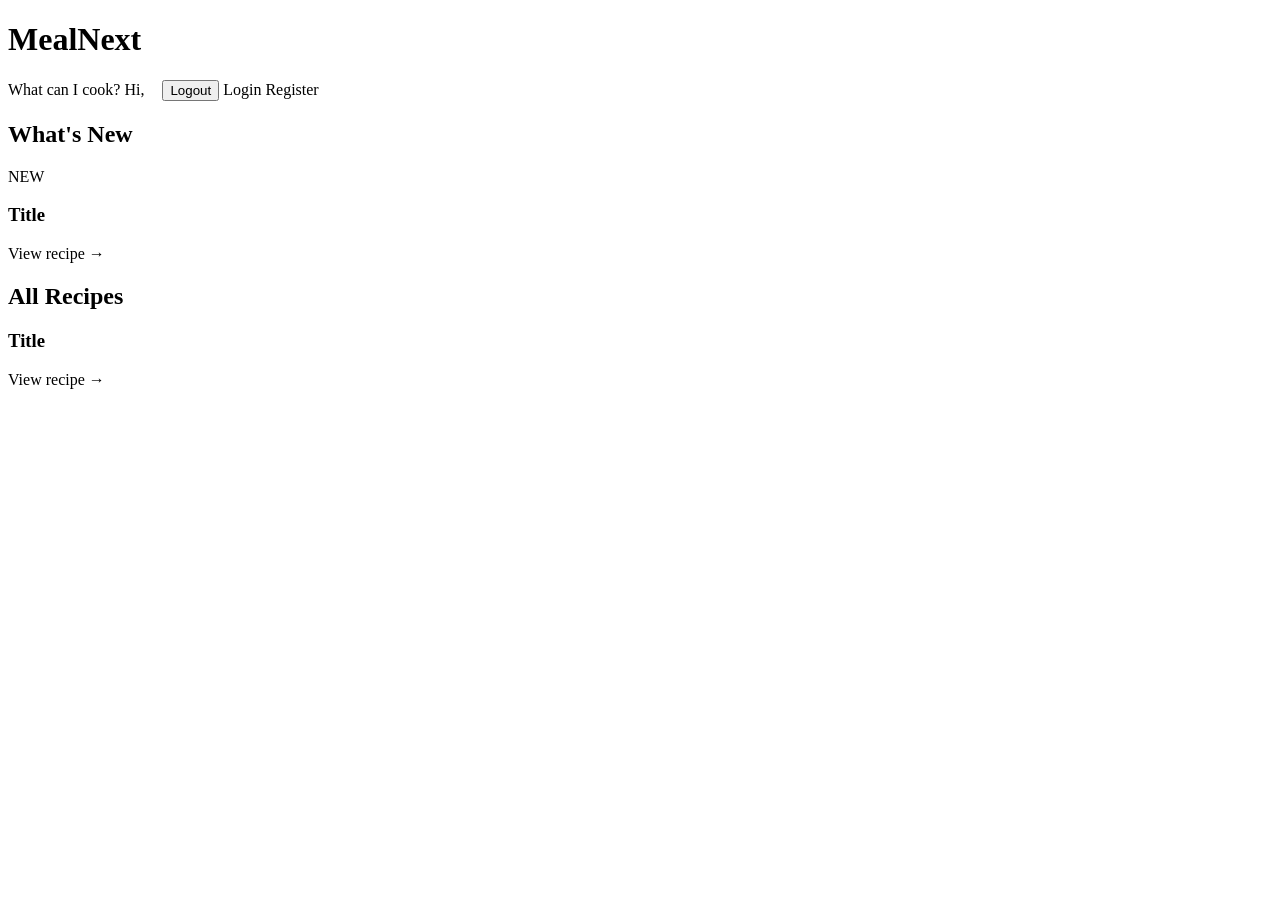
<file: src/main/resources/templates/home.html>
﻿<!DOCTYPE html>
<html xmlns:th="http://www.thymeleaf.org"
      xmlns:sec="http://www.thymeleaf.org/extras/spring-security">
<head>
    <meta charset="UTF-8">
    <title>MealNext</title>
    <link rel="stylesheet" th:href="@{/css/style.css}">
</head>
<body>
<header>
    <h1><a th:href="@{/}" style="margin:0">MealNext</a></h1>
    <div>
        <div>
            <a th:href="@{/match}">What can I cook?</a>
            <span sec:authorize="isAuthenticated()">
            Hi, <b sec:authentication="name"></b>
            <form th:action="@{/logout}" method="post" style="display:inline; margin-left:14px">
                <button type="submit">Logout</button>
            </form>
        </span>
        <span sec:authorize="!isAuthenticated()">
            <a th:href="@{/login}">Login</a> <a th:href="@{/register}">Register</a>
        </span>
    </div>
</header>

<main>
    <h2>What's New</h2>
    <div class="grid">
        <div class="card" th:each="r : ${newRecipes}">
            <span class="badge">NEW</span>
            <h3 th:text="${r.title}">Title</h3>
            <p class="small" th:text="${#temporals.format(r.createdAt, 'dd MMM yyyy')}"></p>
            <a th:href="@{/recipe/{id}(id=${r.id})}">View recipe &rarr;</a>
        </div>
    </div>

    <h2>All Recipes</h2>
    <div class="grid">
        <div class="card" th:each="r : ${recipes}">
            <h3 th:text="${r.title}">Title</h3>
            <p class="small" th:text="${#lists.size(r.ingredients)} + ' ingredients'"></p>
            <a th:href="@{/recipe/{id}(id=${r.id})}">View recipe &rarr;</a>
        </div>
    </div>
</main>
</body>
</html>
</file>
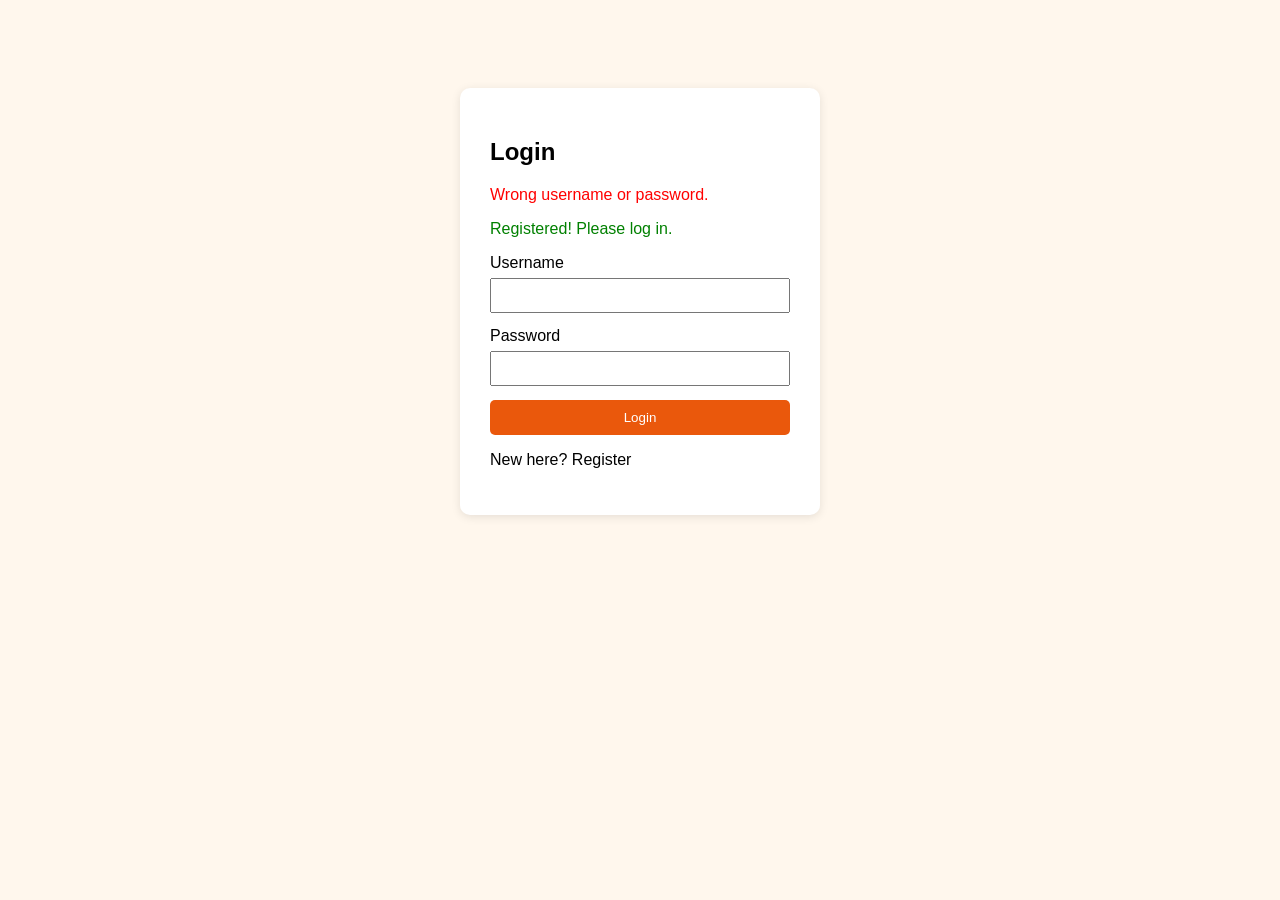
<file: src/main/resources/templates/login.html>
﻿<!DOCTYPE html>
<html xmlns:th="http://www.thymeleaf.org">
<head>
    <meta charset="UTF-8">
    <title>MealNext - Login</title>
    <style>
        body { font-family: Arial, sans-serif; background: #fff7ed; display: flex; justify-content: center; padding-top: 80px; }
        .box { background: white; padding: 30px; border-radius: 10px; width: 300px; box-shadow: 0 2px 10px rgba(0,0,0,0.1); }
        input { width: 100%; padding: 8px; margin: 6px 0 14px; box-sizing: border-box; }
        button { width: 100%; padding: 10px; background: #ea580c; color: white; border: none; border-radius: 5px; cursor: pointer; }
        .msg { color: green; } .err { color: red; }
    </style>
</head>
<body>
<div class="box">
    <h2>Login</h2>
    <p class="err" th:if="${param.error}">Wrong username or password.</p>
    <p class="msg" th:if="${param.registered}">Registered! Please log in.</p>
    <form method="post" th:action="@{/login}">
        <label>Username</label>
        <input type="text" name="username" required>
        <label>Password</label>
        <input type="password" name="password" required>
        <button type="submit">Login</button>
    </form>
    <p>New here? <a th:href="@{/register}">Register</a></p>
</div>
</body>
</html>
</file>
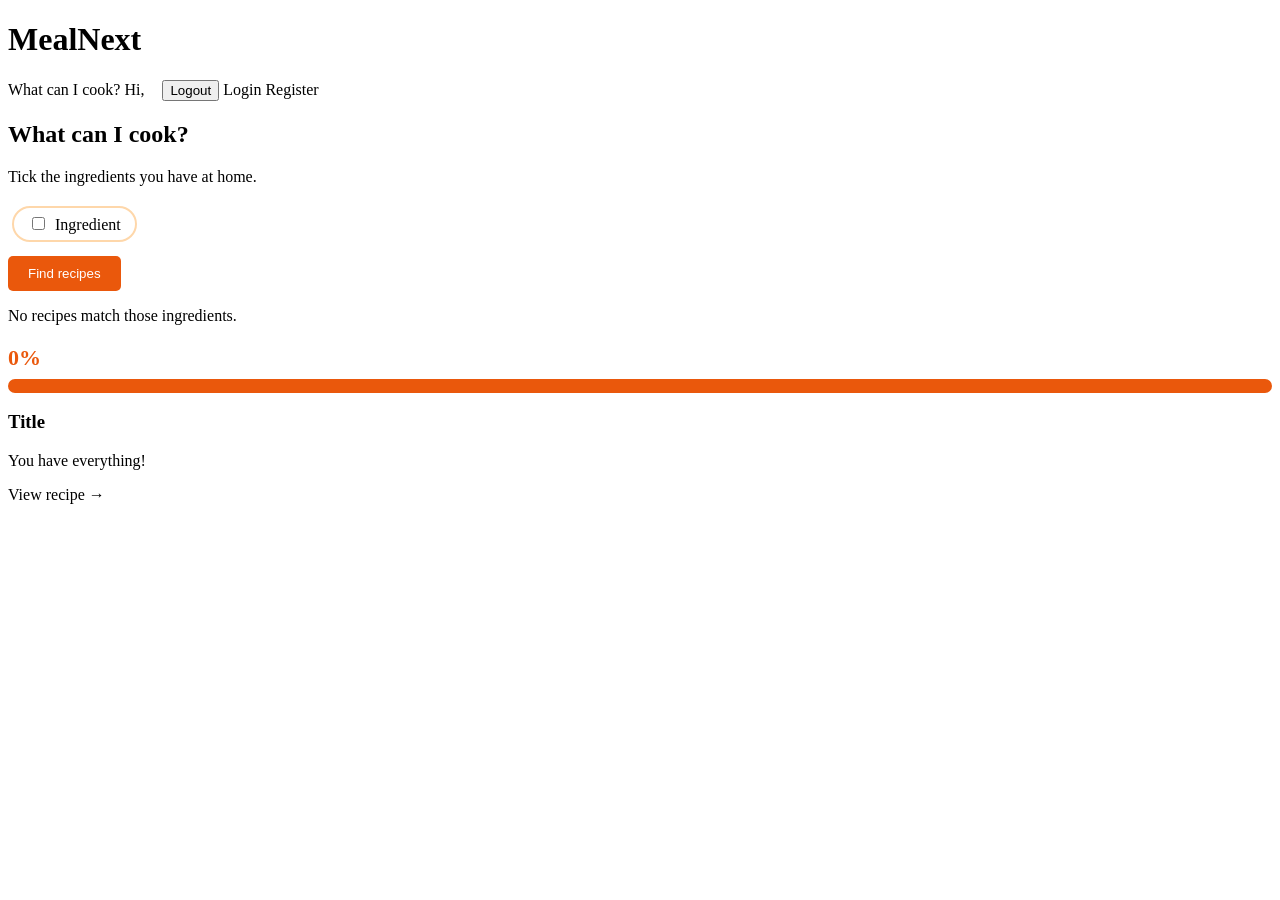
<file: src/main/resources/templates/match.html>
﻿<!DOCTYPE html>
<html xmlns:th="http://www.thymeleaf.org"
      xmlns:sec="http://www.thymeleaf.org/extras/spring-security">
<head>
    <meta charset="UTF-8">
    <title>What can I cook?</title>
    <link rel="stylesheet" th:href="@{/css/style.css}">
    <style>
        .pick { display: inline-block; background: white; border: 2px solid #fed7aa; border-radius: 20px; padding: 6px 14px; margin: 4px; cursor: pointer; }
        .pick input { margin-right: 6px; }
        .bar { background: #fed7aa; border-radius: 10px; height: 14px; overflow: hidden; margin: 8px 0; }
        .bar div { background: #ea580c; height: 100%; }
        .btn { background: #ea580c; color: white; border: none; padding: 10px 20px; border-radius: 5px; cursor: pointer; margin-top: 10px; }
        .pct { font-size: 22px; font-weight: bold; color: #ea580c; }
    </style>
</head>
<body>
<header>
    <h1><a th:href="@{/}" style="margin:0">MealNext</a></h1>
    <div>
        <a th:href="@{/match}">What can I cook?</a>
        <span sec:authorize="isAuthenticated()">
            Hi, <b sec:authentication="name"></b>
            <form th:action="@{/logout}" method="post" style="display:inline; margin-left:14px">
                <button type="submit">Logout</button>
            </form>
        </span>
        <span sec:authorize="!isAuthenticated()">
            <a th:href="@{/login}">Login</a> <a th:href="@{/register}">Register</a>
        </span>
    </div>
</header>

<main>
    <h2>What can I cook?</h2>
    <p>Tick the ingredients you have at home.</p>

    <form method="get" th:action="@{/match}">
        <label class="pick" th:each="i : ${ingredients}">
            <input type="checkbox" name="have" th:value="${i.id}" th:checked="${selected.contains(i.id)}">
            <span th:text="${i.name}">Ingredient</span>
        </label>
        <div><button type="submit" class="btn">Find recipes</button></div>
    </form>

    <p th:if="${searched and #lists.isEmpty(results)}">No recipes match those ingredients.</p>

    <div class="grid" style="margin-top:20px">
        <div class="card" th:each="m : ${results}">
            <span class="pct" th:text="${m.percent} + '%'">0%</span>
            <div class="bar"><div th:style="'width:' + ${m.percent} + '%'"></div></div>
            <h3 th:text="${m.recipe.title}">Title</h3>
            <p class="small" th:text="'You have ' + ${m.have} + ' of ' + ${m.total} + ' ingredients'"></p>
            <p class="small" th:if="${!m.missing.isEmpty()}" th:text="'Missing: ' + ${#strings.listJoin(m.missing, ', ')}"></p>
            <p class="small" th:if="${m.missing.isEmpty()}">You have everything!</p>
            <a th:href="@{/recipe/{id}(id=${m.recipe.id})}">View recipe &rarr;</a>
        </div>
    </div>
</main>
</body>
</html>
</file>
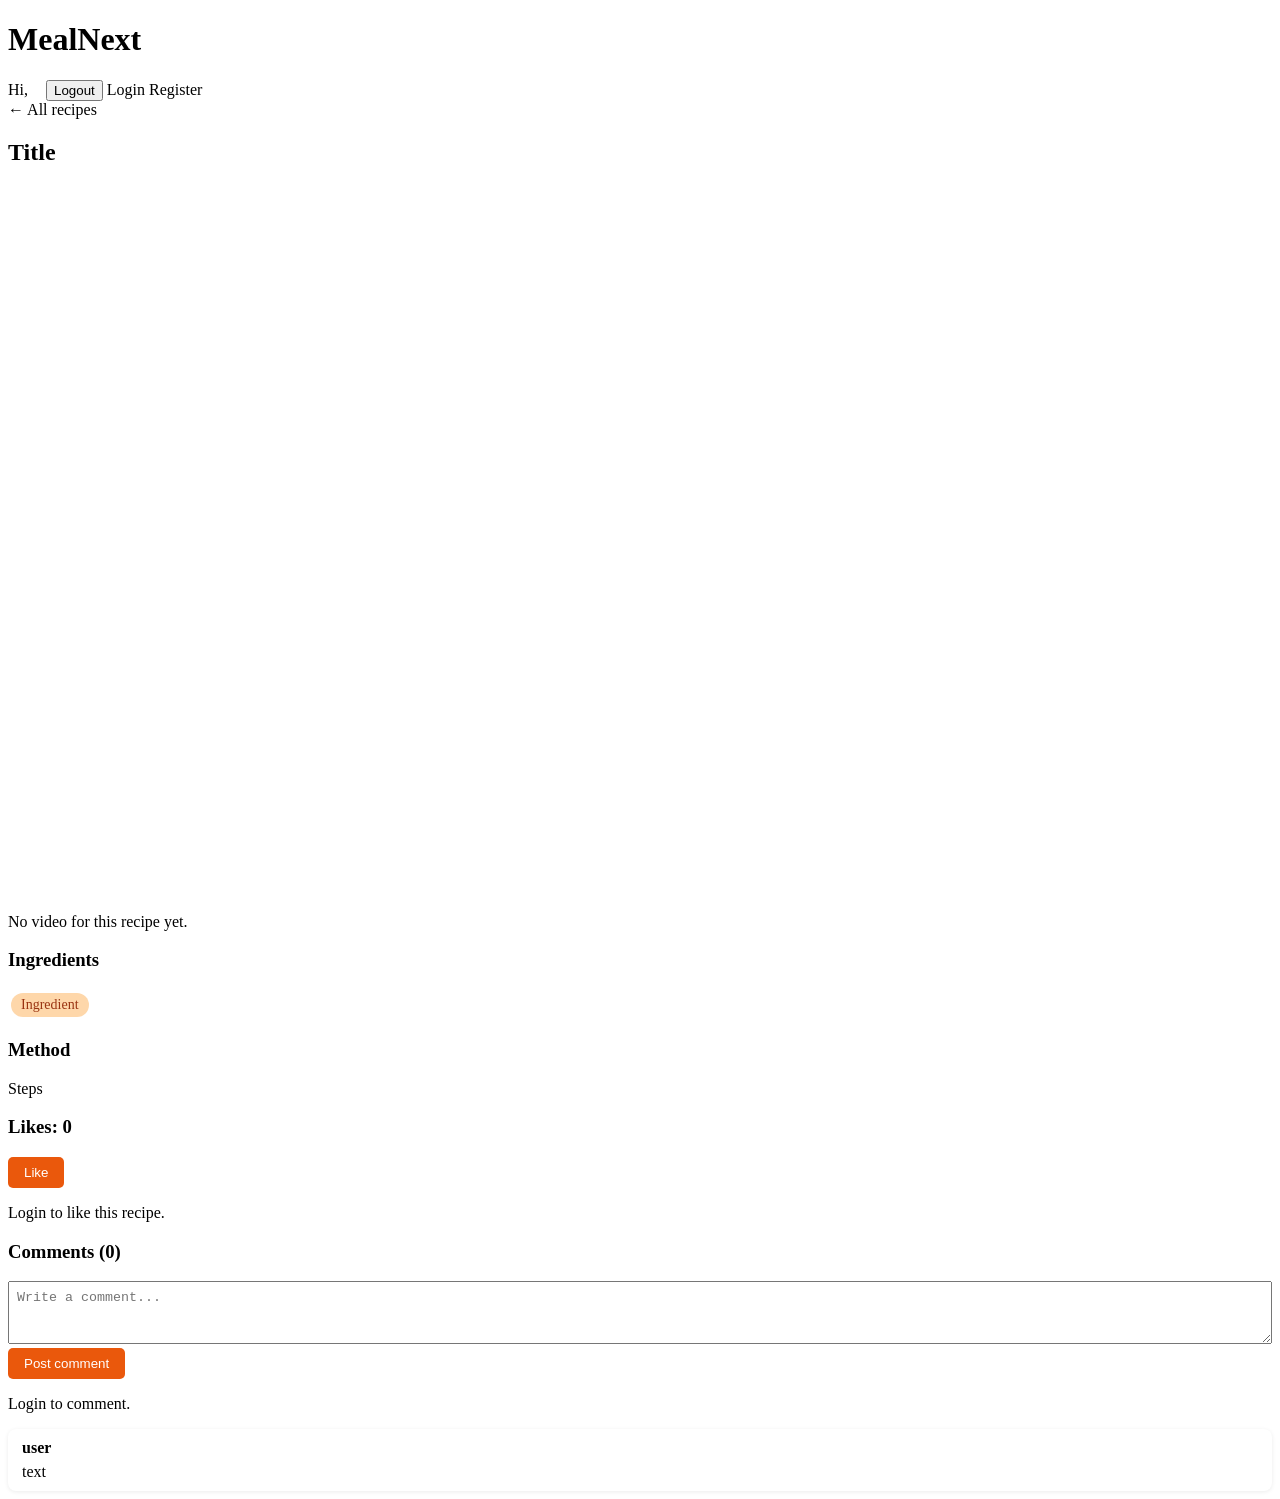
<file: src/main/resources/templates/recipe.html>
﻿<!DOCTYPE html>
<html xmlns:th="http://www.thymeleaf.org"
      xmlns:sec="http://www.thymeleaf.org/extras/spring-security">
<head>
    <meta charset="UTF-8">
    <title th:text="${recipe.title}">Recipe</title>
    <link rel="stylesheet" th:href="@{/css/style.css}">
    <style>
        .video { position: relative; padding-bottom: 56.25%; height: 0; margin: 16px 0; }
        .video iframe { position: absolute; top: 0; left: 0; width: 100%; height: 100%; border: 0; border-radius: 10px; }
        .chip { display: inline-block; background: #fed7aa; color: #9a3412; padding: 4px 10px; border-radius: 12px; margin: 3px; font-size: 14px; }
        textarea { width: 100%; padding: 8px; box-sizing: border-box; }
        .btn { background: #ea580c; color: white; border: none; padding: 8px 16px; border-radius: 5px; cursor: pointer; }
        .btn.liked { background: #9a3412; }
        .comment { background: white; padding: 10px 14px; border-radius: 8px; margin: 8px 0; box-shadow: 0 1px 4px rgba(0,0,0,0.08); }
    </style>
</head>
<body>
<header>
    <h1><a th:href="@{/}" style="margin:0">MealNext</a></h1>
    <div>
        <span sec:authorize="isAuthenticated()">
            Hi, <b sec:authentication="name"></b>
            <form th:action="@{/logout}" method="post" style="display:inline; margin-left:14px">
                <button type="submit">Logout</button>
            </form>
        </span>
        <span sec:authorize="!isAuthenticated()">
            <a th:href="@{/login}">Login</a> <a th:href="@{/register}">Register</a>
        </span>
    </div>
</header>

<main>
    <a th:href="@{/}">&larr; All recipes</a>
    <h2 th:text="${recipe.title}">Title</h2>

    <div class="video" th:if="${recipe.youtubeId != null and !recipe.youtubeId.isEmpty()}">
        <iframe th:src="'https://www.youtube.com/embed/' + ${recipe.youtubeId}"
                allowfullscreen></iframe>
    </div>
    <p class="small" th:if="${recipe.youtubeId == null or recipe.youtubeId.isEmpty()}">No video for this recipe yet.</p>

    <h3>Ingredients</h3>
    <span class="chip" th:each="i : ${recipe.ingredients}" th:text="${i.name}">Ingredient</span>

    <h3>Method</h3>
    <p style="white-space: pre-line" th:text="${recipe.instructions}">Steps</p>

    <h3>Likes: <span th:text="${likeCount}">0</span></h3>
    <form sec:authorize="isAuthenticated()" th:action="@{/recipe/{id}/like(id=${recipe.id})}" method="post">
        <button type="submit" class="btn" th:classappend="${liked} ? 'liked'"
                th:text="${liked} ? 'Unlike' : 'Like'">Like</button>
    </form>
    <p sec:authorize="!isAuthenticated()"><a th:href="@{/login}">Login</a> to like this recipe.</p>

    <h3>Comments (<span th:text="${#lists.size(recipe.comments)}">0</span>)</h3>
    <form sec:authorize="isAuthenticated()" th:action="@{/recipe/{id}/comment(id=${recipe.id})}" method="post">
        <textarea name="text" rows="3" maxlength="500" placeholder="Write a comment..." required></textarea>
        <button type="submit" class="btn">Post comment</button>
    </form>
    <p sec:authorize="!isAuthenticated()"><a th:href="@{/login}">Login</a> to comment.</p>

    <div class="comment" th:each="c : ${recipe.comments}">
        <b th:text="${c.user.username}">user</b>
        <span class="small" th:text="${#temporals.format(c.createdAt, 'dd MMM yyyy HH:mm')}"></span>
        <p style="margin:6px 0 0" th:text="${c.text}">text</p>
    </div>
</main>
</body>
</html>
</file>
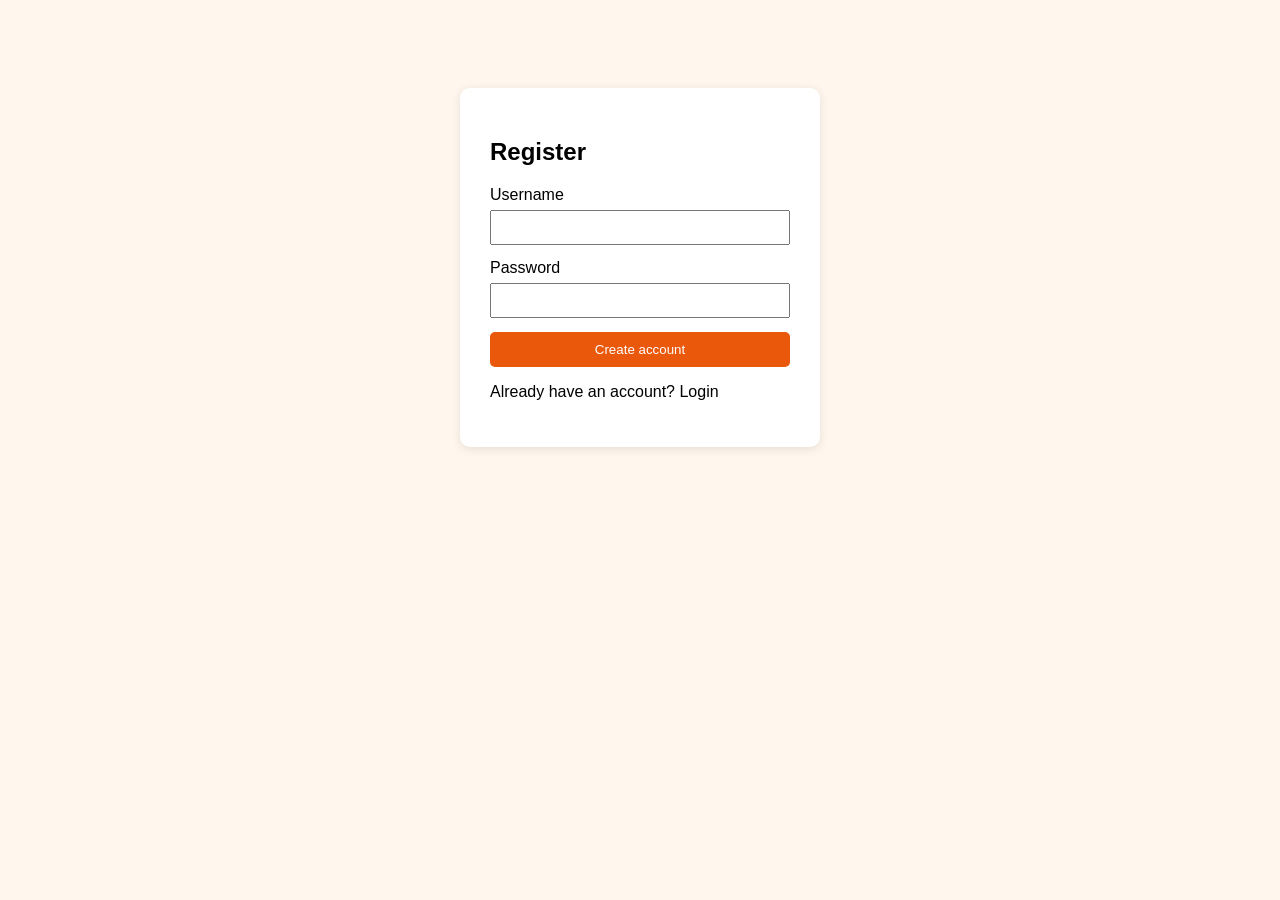
<file: src/main/resources/templates/register.html>
﻿<!DOCTYPE html>
<html xmlns:th="http://www.thymeleaf.org">
<head>
    <meta charset="UTF-8">
    <title>MealNext - Register</title>
    <style>
        body { font-family: Arial, sans-serif; background: #fff7ed; display: flex; justify-content: center; padding-top: 80px; }
        .box { background: white; padding: 30px; border-radius: 10px; width: 300px; box-shadow: 0 2px 10px rgba(0,0,0,0.1); }
        input { width: 100%; padding: 8px; margin: 6px 0 14px; box-sizing: border-box; }
        button { width: 100%; padding: 10px; background: #ea580c; color: white; border: none; border-radius: 5px; cursor: pointer; }
        .err { color: red; }
    </style>
</head>
<body>
<div class="box">
    <h2>Register</h2>
    <p class="err" th:if="${error}" th:text="${error}"></p>
    <form method="post" th:action="@{/register}">
        <label>Username</label>
        <input type="text" name="username" required>
        <label>Password</label>
        <input type="password" name="password" required>
        <button type="submit">Create account</button>
    </form>
    <p>Already have an account? <a th:href="@{/login}">Login</a></p>
</div>
</body>
</html>
</file>
